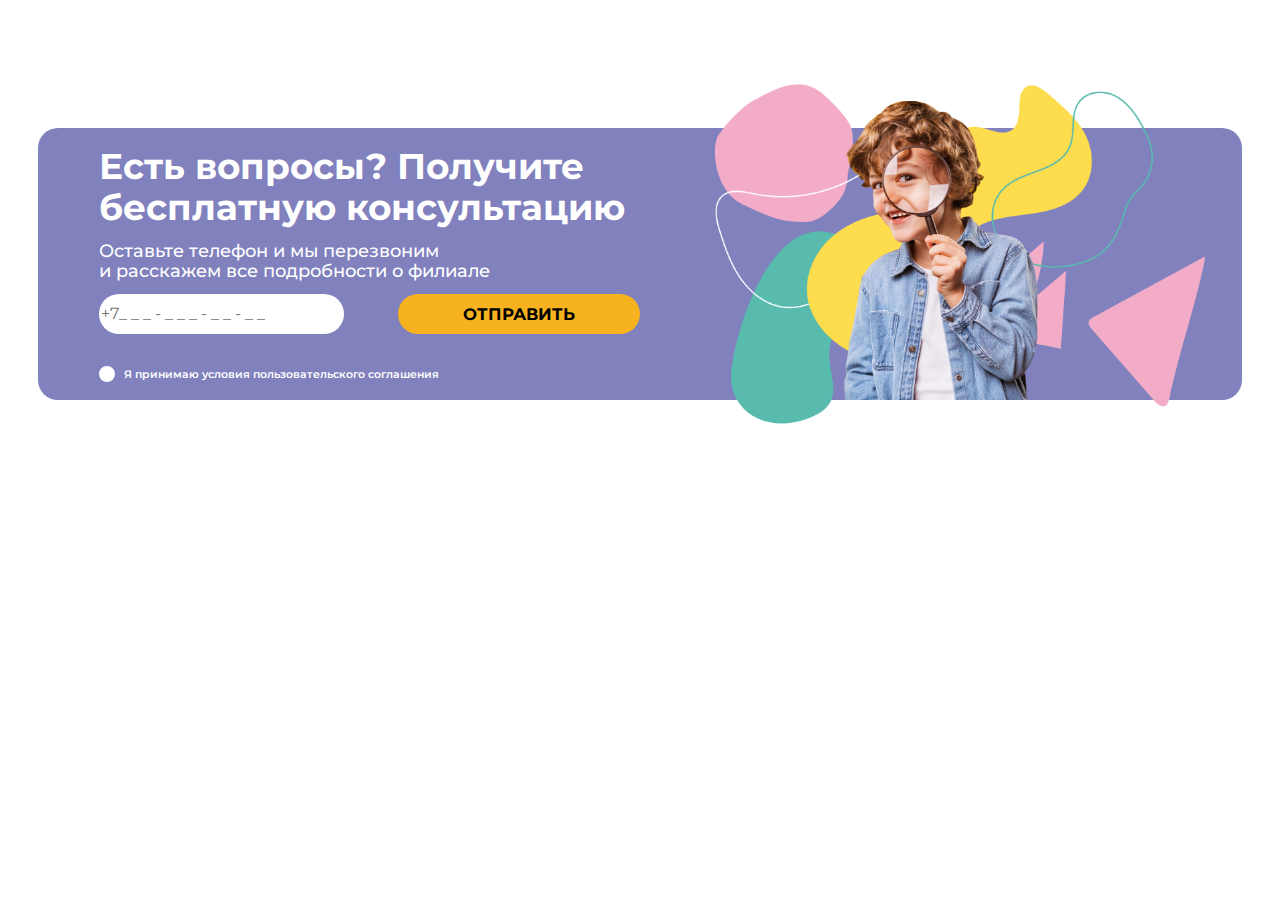
<file: form.html>
<!DOCTYPE html>
<html lang="en">
<head>
    <meta charset="UTF-8">
    <meta http-equiv="X-UA-Compatible" content="IE=edge">
    <meta name="viewport" content="width=device-width, initial-scale=1.0">
    <title>Document</title>
    <link rel="stylesheet" href="assets/styles/form_style.css">
    <link rel="stylesheet" type="text/css" href="assets/styles/normalize.css" />
</head>

<body>
    
        <div class="form_style">
           <div class="form">
                <form>
                    <div class="form_title">Есть вопросы? Получите бесплатную консультацию</div>
                    <div class="form_disc">Оставьте телефон и мы перезвоним <br> и расскажем все подробности о филиале</div>
                    <div class="form_callback">
                        <input type="tel" placeholder="+7_ _ _ - _ _ _ - _ _ - _ _" class="input_phone">
                        <button class="form_callback_button">Отправить</button>
                    </div>
                    <div class="round">
                        <input type="checkbox" id="checkbox" class="checkbox">
                        <label for="checkbox" class="check_agree">Я принимаю условия пользовательского соглашения</label>
                    </div>
                </form>
           </div>
           <div class="form_pict">
                <img src="/assets/images/Group 4.png" alt="blob" class="blob">
                <img src="/assets/images/Positive_curious_schoolboy_in_casual_wear_looking_at_camera_through 1.png" class="boy">
           </div>
        </div>
        
    
</body>
</html>
</file>
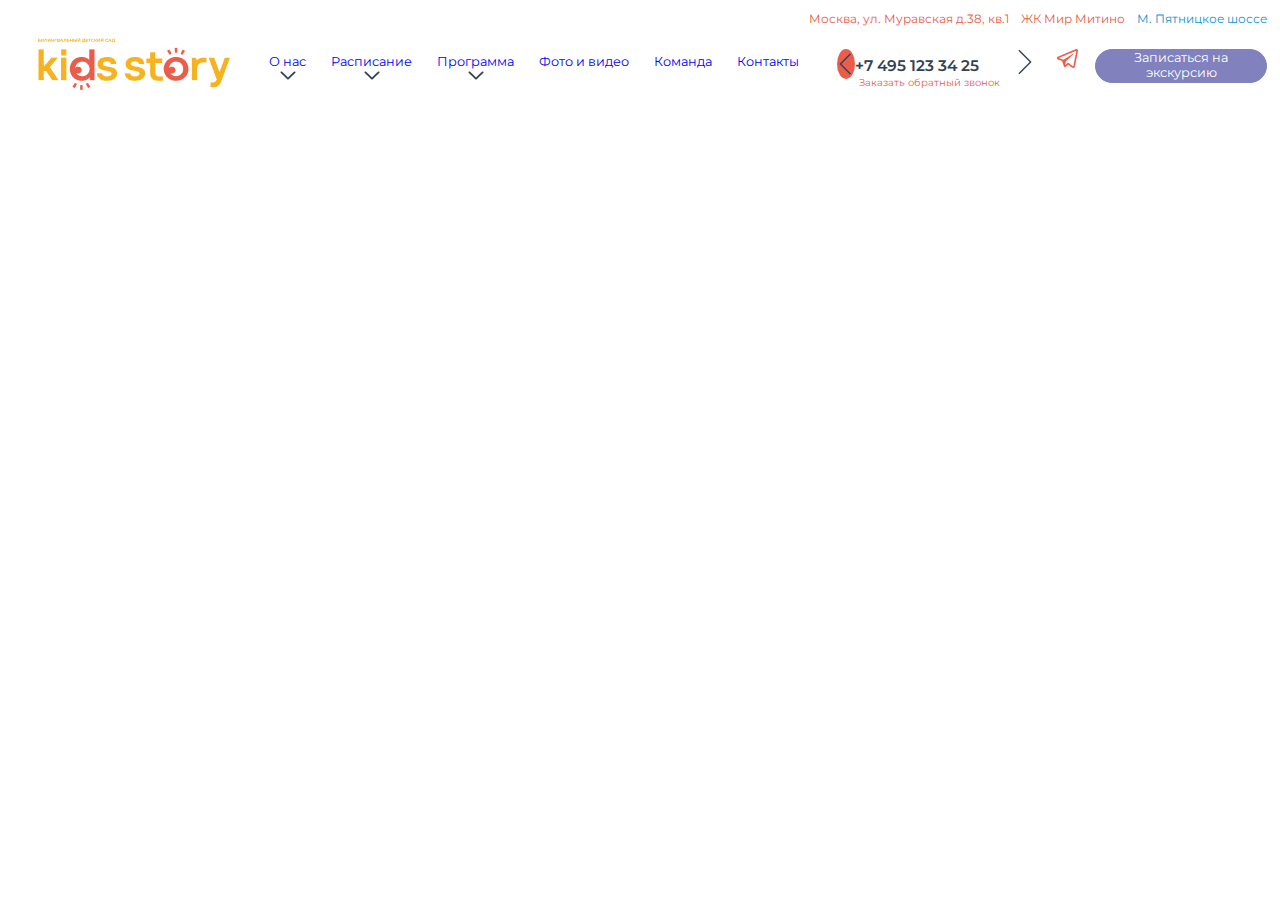
<file: header_natali.html>
<!DOCTYPE html>
<html lang="en">
<head>
    <meta charset="UTF-8">
    <meta http-equiv="X-UA-Compatible" content="IE=edge">
    <meta name="viewport" content="width=device-width, initial-scale=1.0">
    <title>Document</title>
    <link rel="stylesheet" href="assets/styles/header_style.css">
    <link rel="stylesheet" type="text/css" href="assets/styles/normalize.css" />

</head>
<body>
    <header class="header">
        <div class="adress">
            <p class="adress-text">Москва, ул. Муравская д.38, кв.1</p>
            <p class="adress-text1">ЖК Мир Митино</p>
            <p class="adress-text2">М. Пятницкое шоссе</p>
        </div>
        <div class="logo-info">
            <div class="header_logo">
                <div class="logo">
                    <img class="logo-img" src="/assets/pictures/logo.png" alt="kidsstory">
                </div>    
            </div>
            <div>
            <nav class="header-menu">
                <div class="menu_drop">
                <a href="#">О нас</a>
                <button class="nav_button"></button>
                
                </div>
                <div class="menu_drop">
                <a href="#">Расписание</a>
                <button class="nav_button"></button>
                </div>
                <div class="menu_drop">
            <a href="#">Программа</a>
            <button class="nav_button"></button>
            </div>
                <a href="#">Фото и видео</a>
                <a href="#">Команда</a>
                <a href="#">Контакты</a>
            </nav>
        </div>
            <div class="header-contact">
                <div class="header-phonnumber">
                    <div>
                    <img class="phone" src="/assets/pictures/Vector.png" alt="phone"> 
                </div>
                    <div class="number_fonts">+7 495 123 34 25</div>
                    <img class="vkontakte" src="/assets/pictures/Vector (1).png" alt="vkontakte">
                    <img class="telegram" src="/assets/pictures/Vector (2).png" alt="telegram">
                </div>
                <button class="header-button">Записаться на экскурсию</button>
                
            </div> 
            
        </div>       
        <div class="backcall">
                    <div></div>
                    <div></div>

                    <div class="backcall-text">
                        <a href="#" class="callback_link">Заказать обратный звонок</a>
                        </div>
        </div> 
        
            
        
    </header>
</body>
</html>
</file>
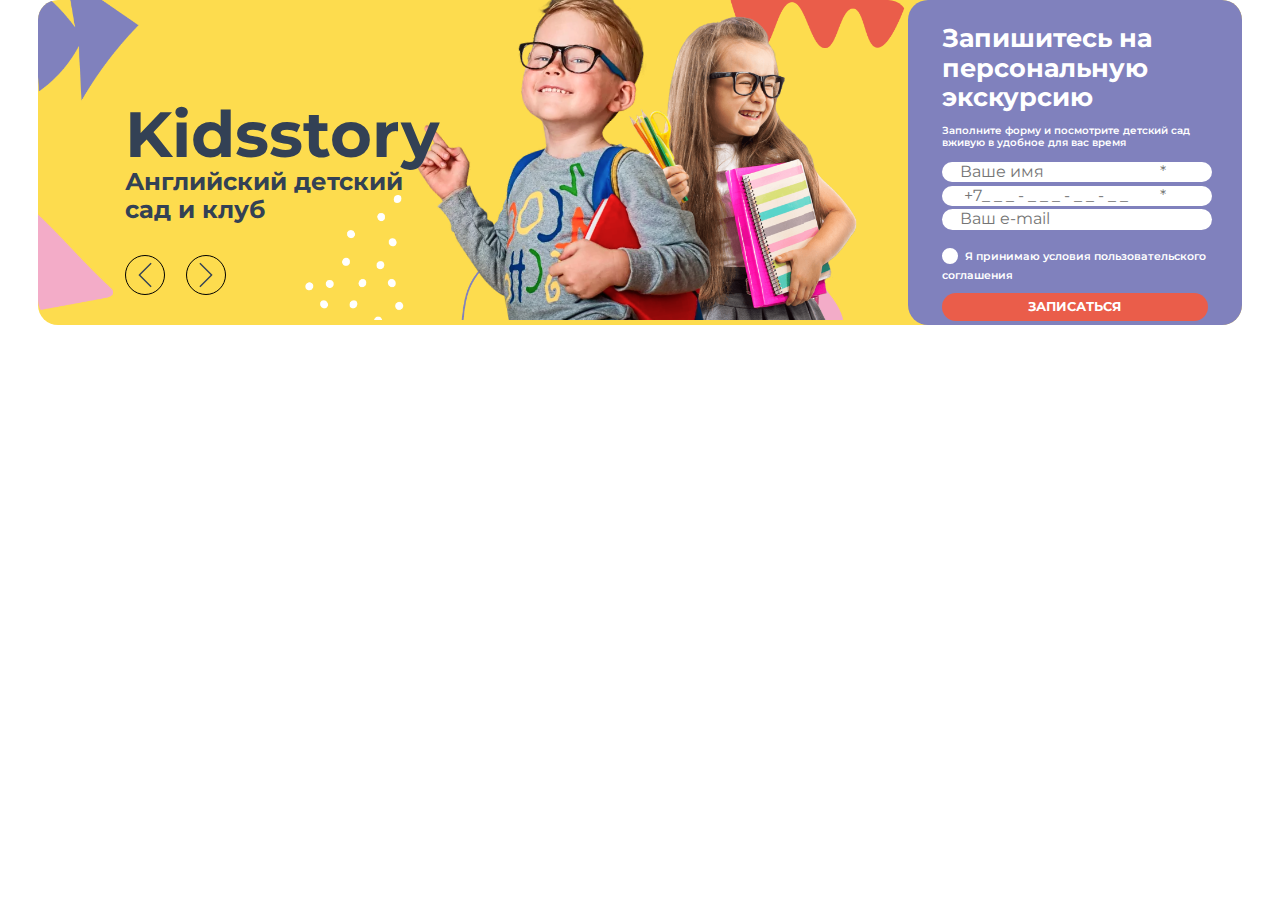
<file: header_slider.html>
<!DOCTYPE html>
<html lang="en">
<head>
    <meta charset="UTF-8">
    <meta http-equiv="X-UA-Compatible" content="IE=edge">
    <meta name="viewport" content="width=device-width, initial-scale=1.0">
    <title>Document</title>
    <link rel="stylesheet" href="assets/styles/header_slider.css">
    <link rel="stylesheet" type="text/css" href="assets/styles/normalize.css" />
</head>
<body>

    <div class="header_blockSlider">
        <div class="slider">
            <img src="assets/pictures/Group 2.png" alt="menu" class="pict_slider">
            <div class="slider__text">
                <div>
                    <div class="slider__textTitle">
                        Kidsstory
                    </div>
                    <div class="slider__textDisc">Английский детский</br>  сад и клуб
                    </div>
                </div>
                <button class="slider__buttonLeft"></button>
                <button class="slider__buttonRight"></button>

            </div>
        </div>
        <form class="form">
            <div class="form_title">Запишитесь на персональную экскурсию</div>
            <div class="form_description">Заполните форму и посмотрите детский сад вживую в удобное для вас время</div>
            <input type="text" placeholder="    Ваше имя                             *" class="input_name">
            <input type="tel" placeholder="     +7_ _ _ - _ _ _ - _ _ - _ _        *" class="input_name">
            <input type="email" placeholder="    Ваш e-mail" class="input_name">
            
            <div class="round">
                <input type="checkbox" id="checkbox" class="checkbox">
                <label for="checkbox" class="check_agree">Я принимаю условия пользовательского соглашения</label>
            </div>
            <button class="form_button">Записаться</button>
                        </form>
    </div> 
</body>
</html>
</file>
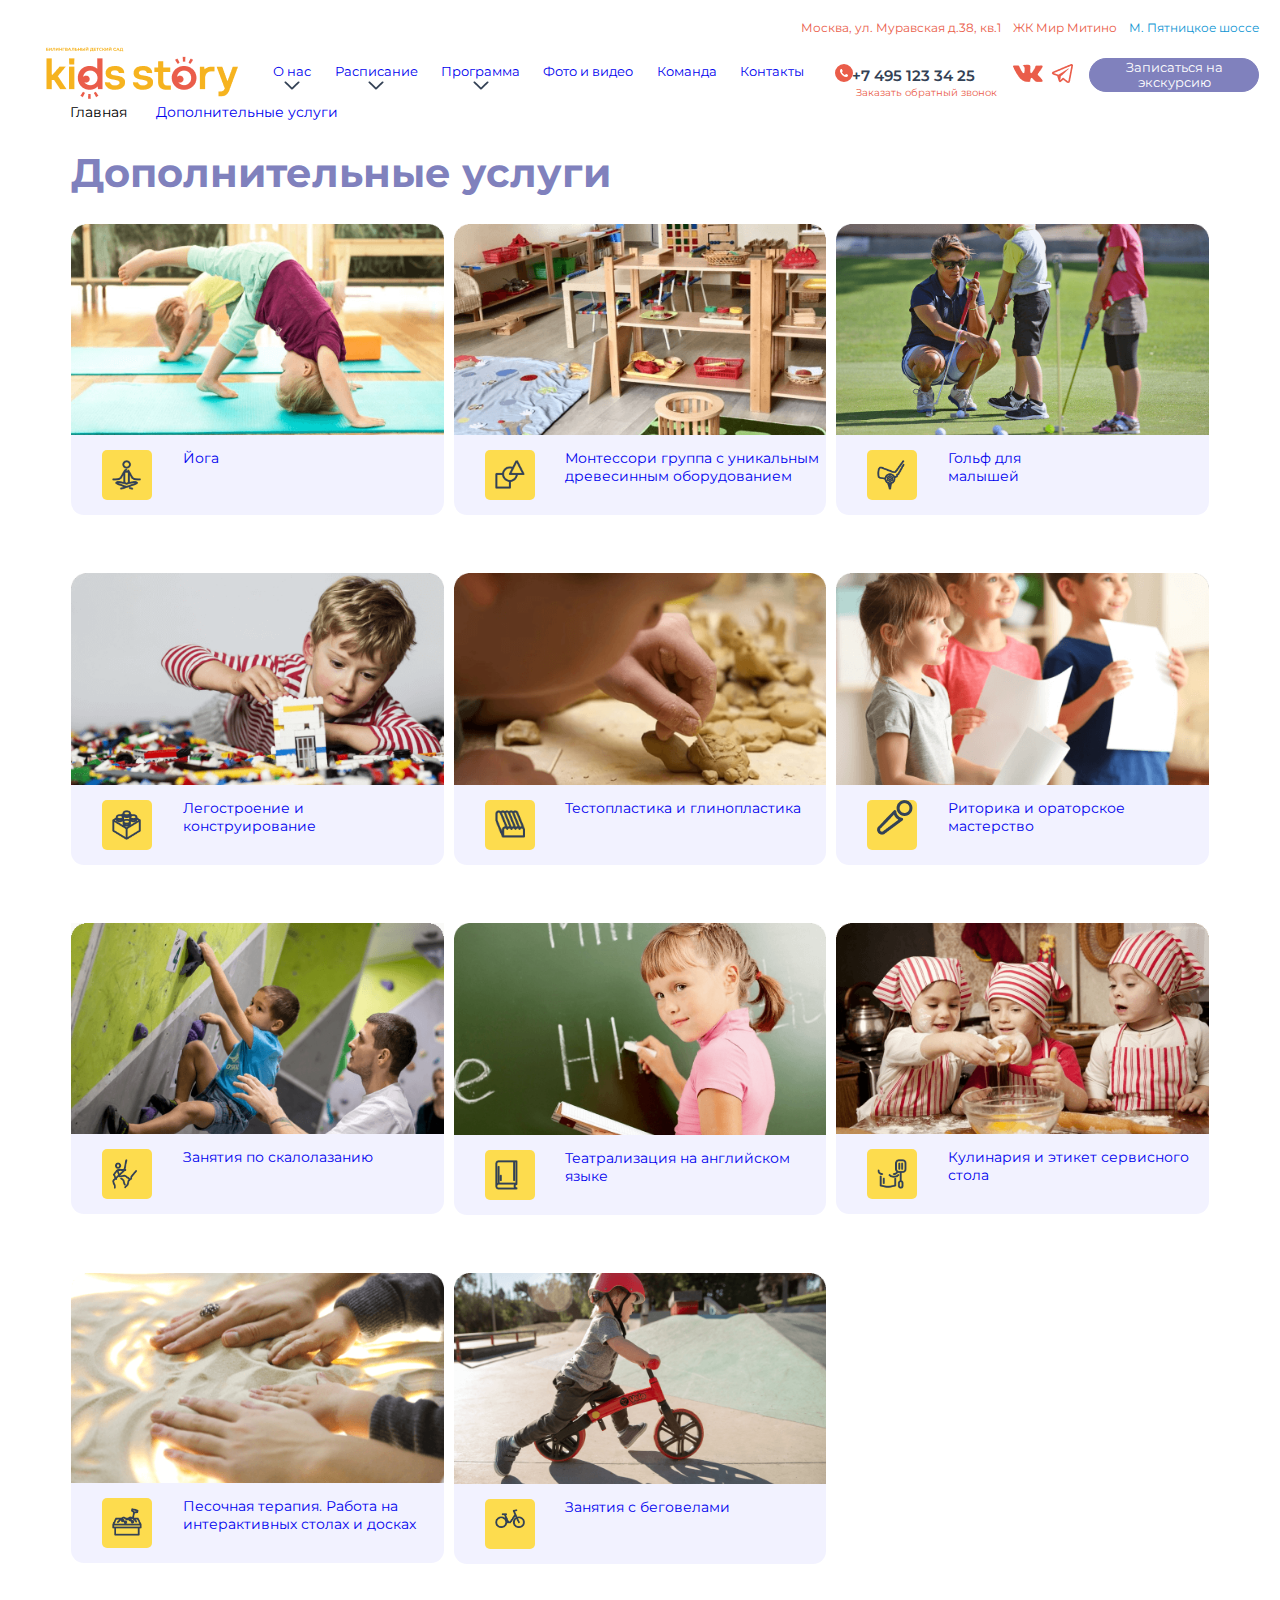
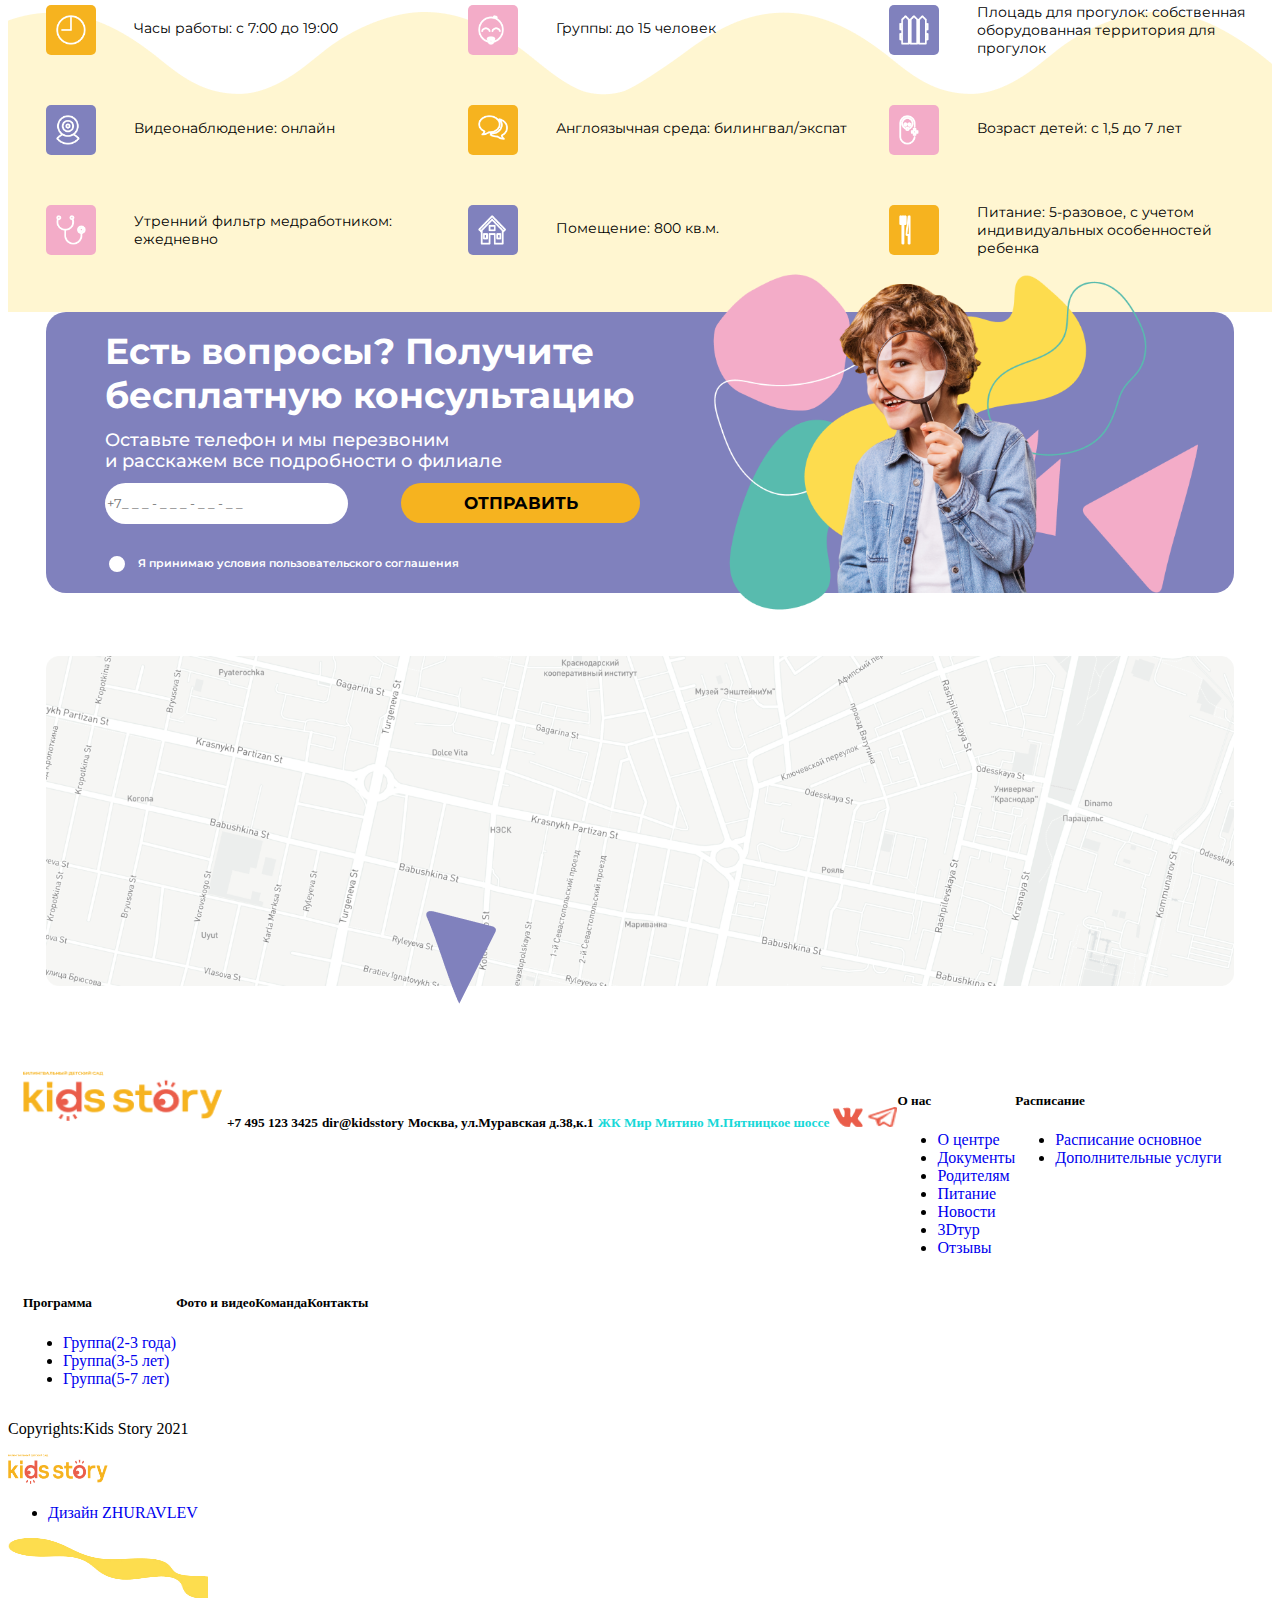
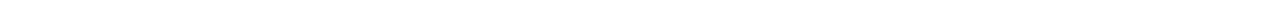
<file: service.html>
<!DOCTYPE html>
<html lang="en">
<head>
    <meta charset="UTF-8">
    <meta http-equiv="X-UA-Compatible" content="IE=edge">
    <meta name="viewport" content="width=device-width, initial-scale=1.0">
    <title>Service</title>
    <link href="https://fonts.googleapis.com/css2?family=Montserrat:wght@700&display=swap" rel="stylesheet">
    <link href="https://cdn.jsdelivr.net/npm/bootstrap@5.3.0-alpha1/dist/css/bootstrap.min.css" rel="stylesheet" integrity="sha384-GLhlTQ8iRABdZLl6O3oVMWSktQOp6b7In1Zl3/Jr59b6EGGoI1aFkw7cmDA6j6gD" crossorigin="anonymous">
    <link rel="stylesheet" href="assets/styles/service.css">
    <link href="assets/styles.css/normalize.css">
</head>
<body>
    <header class="header">
        <div class="adress">
            <p class="adress-text">Москва, ул. Муравская д.38, кв.1</p>
            <p class="adress-text1">ЖК Мир Митино</p>
            <p class="adress-text2">М. Пятницкое шоссе</p>
        </div>
        <div class="logo-info">
            <div class="header_logo">
                <div class="logo">
                    <img class="logo-img" src="assets/images/logo.png" alt="kidsstory">
                </div>    
            </div>
            <div>
            <nav class="header-menu">
                <div class="menu_drop">
                <a href="#">О нас</a>
                <button class="nav_button"></button>
                
                </div>
                <div class="menu_drop">
                <a href="#">Расписание</a>
                <button class="nav_button"></button>
                </div>
                <div class="menu_drop">
            <a href="#">Программа</a>
            <button class="nav_button"></button>
            </div>
                <a href="#">Фото и видео</a>
                <a href="#">Команда</a>
                <a href="#">Контакты</a>
            </nav>
        </div>
            <div class="header-contact">
                <div class="header-phonnumber">
                    <div>
                    <img class="phone" src="assets/images/telephone.png" alt="phone"> 
                </div>
                    <div class="number_fonts">+7 495 123 34 25</div>
                    <img class="vkontakte" src="assets/images/VK.png" alt="vkontakte">
                    <img class="telegram" src="assets/images/Teleg.png" alt="telegram">
                </div>
                <button class="header-button">Записаться на экскурсию</button>
            </div> 
        </div>       
        <div class="backcall">
                    <div></div>
                    <div></div>
                    <div class="backcall-text">
                        <a href="#" class="callback_link">Заказать обратный звонок</a>
                        </div>
        </div> 
        <div class="pagename">
            <a class="homepage" href="#">Главная</a>
            <a class="servicepage" href="#">Дополнительные услуги</a>
        </div>  
        <div class="logo-info-mobile">
            <div class="header_logo-mobile">
                <!--<div class="logo">-->
                <img class="logo-img" src="assets/images/logo.png" alt="kidsstory">
                <!--</div>-->
            </div>    
            <div class="socialmedia">
                <img class="vkontakte" src="assets/images/VK.png" alt="vkontakte">
                <img class="telegram" src="assets/images/Teleg.png" alt="telegram">
            </div> 
            <div class="hamburger-button">
                <div class="hamburger-button-top"></div>
                <div class="hamburger-button-bottom"></div>
            </div>
        </div> 
        <button class="excursion">Записаться на экскурсию</button>                  
        
    </header>
    <h1>Дополнительные услуги</h1>
    <main class="main-service">
        <div class="content-service">
            <div class="yogga">
                <img class="img img-yogga" src="assets/images/yogga/yogga.png" alt="yogga">
                <a href="#" class="rectangle">
                    <div class="square">
                        <img class="icon" src="assets/images/yogga/Vector.png" alt="yogga" >
                    </div>
                    <p class="btn-text">Йога</p>
                </a>
            </div>
            <div class="montessori">
                <img class="img img-montessori" src="assets/images/montessori/montessori.png"  alt="montessori">
                <a href="#" class="rectangle">
                    <div class="square">
                        <img class="icon" src="assets/images/montessori/Vector.png" alt="montessori" >
                    </div>
                    <p class="btn-text">Монтессори группа с уникальным древесинным оборудованием</p>
                </a>
            </div>
            <div class="golf">
                <img class="img img-golf" src="assets/images/golf/golf.png"  alt="golf">
                <a href="#" class="rectangle">
                    <div class="square">
                        <img class="icon" src="assets/images/golf/Vector.png" alt="golf">
                    </div>
                    <p class="btn-text">Гольф для <br> малышей</p>
                </a>
            </div>
            <div class="lego">
                <img class="img img-lego" src="assets/images/lego/lego.png"  alt="lego">
                <a href="#" class="rectangle">
                    <div class="square">
                        <img class="icon" src="assets/images/lego/Vector.png" alt="lego" >
                    </div>
                    <p class="btn-text">Легостроение и <br> конструирование</p>
                </a>
            </div>
            <div class="plasticine">
                <img class="img img-plasticine" src="assets/images/plasticine/plasticine.png"  alt="plasticine">
                <a href="#" class="rectangle">
                    <div class="square">
                        <img class="icon" src="assets/images/plasticine/Vector.png" alt="plasticine" >
                    </div>
                    <p class="btn-text">Тестопластика и глинопластика</p>
                </a>
            </div>
            <div class="orator">
                <img class="img img-orator" src="assets/images/orator/orator.png"  alt="orator">
                <a href="#" class="rectangle">
                    <div class="square">
                        <img class="icon" src="assets/images/orator/Vector.png" alt="microfon" >
                        <img class="icon1" src="assets/images/orator/Vector (1).png" alt="microfon" >
                    </div>
                    <p class="btn-text">Риторика и ораторское мастерство</p>
                </a>
            </div>
            <div class="alpinism">
                <img class="img img-alpinism" src="assets/images/alpinism/alpinism.png"  alt="alpinism">
                <a href="#" class="rectangle">
                    <div class="square">
                        <img class="icon" src="assets/images/alpinism/Vector.png" alt="alpinism" >
                    </div>
                    <p class="btn-text">Занятия по скалолазанию</p>
                </a>
            </div>
            <div class="theater">
                <img class="img img-theater" src="assets/images/theater/theater.png"  alt="theater">
                <a href="#" class="rectangle">
                    <div class="square">
                        <img class="icon" src="assets/images/theater/Vector.png" alt="theater" >
                    </div>
                    <p class="btn-text">Театрализация на английском языке</p>
                </a>
            </div>
            <div class="cooking">
                <img class="img img-cooking" src="assets/images/cooking/cooking.png"  alt="cooking">
                <a href="#" class="rectangle">
                    <div class="square">
                        <img class="icon" src="assets/images/cooking/Vector.png" alt="cooking" >
                    </div>
                    <p class="btn-text">Кулинария и этикет сервисного стола</p>
                </a>
            </div>
            <div class="sand">
                <img class="img img-sand" src="assets/images/sand/sand.png"  alt="sand">
                <a href="#" class="rectangle">
                    <div class="square">
                        <img class="icon" src="assets/images/sand/Vector.png" alt="sand" >
                    </div>
                    <p class="btn-text">Песочная терапия. Работа на интерактивных столах и досках</p>
                </a>
            </div>
            <div class="bike">
                <img class="img img-bike" src="assets/images/bike/bike.png"  alt="bike">
                <a href="#" class="rectangle">
                    <div class="square">
                        <img class="icon" src="assets/images/bike/Vector.png" alt="bike" >
                    </div>
                    <p class="btn-text">Занятия с беговелами</p>
                </a>
            </div>
        </div>
        <div class="information">
            <div class="info-content">
                <div class="info-rectangle">
                    <div class="info-square-yellow">
                        <img class="icon" src="assets/images/icon_clock.png" alt="watch" >
                    </div>
                    <p class="btn-text">Часы работы: с 7:00 до 19:00</p>
                </div>
                <div class="info-rectangle">
                    <div class="info-square-pink">
                        <img class="icon" src="assets/images/icon_group.png" alt="Group" >
                    </div>
                    <p class="btn-text">Группы: до 15 человек</p>
                </div>
                <div class="info-rectangle">
                    <div class="info-square-blue">
                        <img class="icon" src="assets/images/icon_area.png" alt="Плоцадь для прогулок">
                    </div>
                    <p class="btn-text">Плоцадь для прогулок: собственная оборудованная территория для прогулок</p>
                    </div>
                <div class="info-rectangle">
                    <div class="info-square-blue">
                        <img class="icon" src="assets/images/icon_video.png" alt="video" >
                    </div>
                    <p class="btn-text">Видеонаблюдение: онлайн</p>
                </div>
                <div class="info-rectangle">
                    <div class="info-square-yellow">
                        <img class="icon" src="assets/images/icon_english.png" alt="Group" >
                    </div>
                    <p class="btn-text">Англоязычная среда: билингвал/экспат</p>
                </div>
                <div class="info-rectangle">
                    <div class="info-square-pink">
                        <img class="icon" src="assets/images/icon_age.png" alt="Возраст детей">
                    </div>
                    <p class="btn-text">Возраст детей: с 1,5 до 7 лет</p>
                </div>
                <div class="info-rectangle">
                    <div class="info-square-pink">
                        <img class="icon" src="assets/images/icon_medical.png" alt="Filtr" >
                    </div>
                    <p class="btn-text">Утренний фильтр медработником: ежедневно</p>
                </div>
                <div class="info-rectangle">
                    <div class="info-square-blue">
                        <img class="icon" src="assets/images/icon_home.png" alt="Haus" >
                    </div>
                    <p class="btn-text">Помещение: 800 кв.м.</p>
                </div>
                <div class="info-rectangle">
                    <div class="info-square-yellow">
                        <img class="icon" src="assets/images/icon_food.png" alt="Food">
                    </div>
                    <p class="btn-text">Питание: 5-разовое, с учетом индивидуальных особенностей ребенка</p>
                </div>
            </div>   
        </div>
        <div class="information-mobile">
            <div class="info-content">
                <div class="info-rectangle">
                    <div class="info-square-yellow">
                        <img class="icon" src="assets/images/icon_clock.png" alt="watch" >
                    </div>
                    <p class="btn-text">Часы работы: с 7:00 до 19:00</p>
                </div>
                <div class="info-rectangle">
                    <div class="info-square-pink">
                        <img class="icon" src="assets/images/icon_group.png" alt="Group" >
                    </div>
                    <p class="btn-text">Группы: до 15 человек</p>
                </div>
                
                <div class="info-rectangle">
                    <div class="info-square-blue">
                        <img class="icon" src="assets/images/icon_video.png" alt="video" >
                    </div>
                    <p class="btn-text">Видеонаблюдение: онлайн</p>
                </div>
                <div class="info-rectangle">
                    <div class="info-square-yellow">
                        <img class="icon" src="assets/images/icon_english.png" alt="Group" >
                    </div>
                    <p class="btn-text">Англоязычная среда: билингвал/экспат</p>
                </div>
                <div class="info-rectangle">
                    <div class="info-square-pink">
                        <img class="icon" src="assets/images/icon_medical.png" alt="Filtr" >
                    </div>
                    <p class="btn-text">Утренний фильтр медработником: ежедневно</p>
                </div>
                <div class="info-rectangle">
                    <div class="info-square-blue">
                        <img class="icon" src="assets/images/icon_home.png" alt="Haus" >
                    </div>
                    <p class="btn-text">Помещение: 800 кв.м.</p>
                </div>
                <div class="info-rectangle">
                    <div class="info-square-blue">
                        <img class="icon" src="assets/images/icon_area.png" alt="Плоцадь для прогулок">
                    </div>
                    <p class="btn-text">Плоцадь для прогулок: собственная оборудованная территория для прогулок</p>
                </div>
                <div class="info-rectangle">
                    <div class="info-square-yellow">
                        <img class="icon" src="assets/images/icon_food.png" alt="Food">
                    </div>
                    <p class="btn-text">Питание: 5-разовое, с учетом индивидуальных особенностей ребенка</p>
                </div>
                <div class="info-rectangle">
                    <div class="info-square-pink">
                        <img class="icon" src="assets/images/icon_age.png" alt="Возраст детей">
                    </div>
                    <p class="btn-text">Возраст детей: с 1,5 до 7 лет</p>
                </div>
            </div>
        </div>       
        <div class="form_style">
            <div class="form-service">
                <form>
                    <div class="form_title">Есть вопросы? Получите бесплатную консультацию</div>
                    <div class="form_disc">Оставьте телефон и мы перезвоним <br> и расскажем все подробности о филиале</div>
                    <div class="form_callback">
                        <input type="tel" placeholder="+7_ _ _ - _ _ _ - _ _ - _ _" class="input_phone">
                        <button class="form_callback_button">Отправить</button>
                    </div>
                    <div class="round">
                        <input type="checkbox" id="checkbox" class="checkbox">
                        <label for="checkbox" class="check_agree">Я принимаю условия пользовательского соглашения</label>
                    </div>
                </form>
            </div>
            <div class="form_pict">
                <img src="assets/images/boy/Group 4.png" alt="blob" class="blob">
                <img src="assets/images/boy/Positive_curious_schoolboy_in_casual_wear_looking_at_camera_through 1.png" class="boy">
            </div>
        </div>
        <div class="form_style-mobile">
            <div class="form-service-mobile">
                <form>
                    <div class="form_title">Есть вопросы? <br> Получите <br> бесплатную <br> консультацию</div>
                    <div class="form_disc">Оставьте телефон и мы перезвоним <br> и расскажем все подробности о фиоиале</div>
                    <div class="form_callback">
                        <button class="phonenumber">+7_  _  _ - _  _  _ - _  _ - _  _</button>
                    <!--<input type=" tel" placeholder="+7_ _ _-_ _ _-_ _-_ _" class="inpute_phone-mobile">-->
                    </div>   
                    <div class="round">
                        <input type="checkbox" id="checkbox" class="checkbox">
                        <label for="checkbox" class="check_agree">Я принимаю условия <br> пользовательского соглашения</label>
                    </div>
                    <button class="form_callback_button">ОТПРАВИТЬ</button> 
                </form> 
            </div>        
            <div class="form_pict-mobile">
                    <img src="assets/images/boy/Group 4.png" alt="blob" class="blob">
                    <img src="assets/images/boy/Positive_curious_schoolboy_in_casual_wear_looking_at_camera_through 1.png" class="boy">
            </div>
        </div>
        <div class="map">
            <img class="img-map" src="assets/images/Map.png" alt="map">
            <img class="triangle" src="assets/images/map_triangle.png" alt="triangle">
        </div>
    </main>
    <footer class="footer-mobile">
        <div class="footerlogo-info">
            <div class="footer_logo">
                <div class="logo">
                    <img class="footerlogo-img" src="assets/images/logo.png" alt="kidsstory">
                </div>    
            </div>
            <div class="footer-contact">
                <div class="footer-phonenumber">
                    <img class="phone" src="assets/images/telephone.png" alt="phone"> 
                    <div class="number_fonts">+7  495  123  34  25</div>
                </div>    
                <p class="mail">dir@kidsstory.life</p>
                <button class="btn-footer"> МЕНЮ  САЙТА</button> 
                <p class="footer_adress-text">Москва, ул. Муравская д.38, кв.1</p>
                <div class="footer-adress">
                    <p class="footer_adress-text1">ЖК Мир Митино</p>
                    <p class="footer_adress-text2">М. Пятницкое шоссе</p>
                </div>
                <div class="footer-socialmedia">    
                    <img class="vkontakte" src="assets/images/VK.png" alt="vkontakte">
                    <img class="telegram" src="assets/images/Teleg.png" alt="telegram">
                </div>
            <p class="copyriht">Copyrihts: Kidas Story 2021</p>
            <p class="name">Дизайн ZHURAVLEV</p>
        <div>
    </footer>
    <footer class="container py-5">
        <div class="row">
            <div class="col-12 col-md">
                <sup><img xmlns src="assets/images/logo.png" width="200" height="50" fill="none" stroke="currentColor" stroke-linecap="round" stroke-linejoin="round" stroke-width="2" class="d-block mb-2" role="img" viewBox="0 0 24 24"><title>Product</title><circle cx="12" cy="12" r="10"></circle><path d="M14.31 8l5.74 9.94M9.69 8h11.48M7.38 12l5.74-9.94M9.69 16L3.95 6.06M14.31 16H2.83m13.79-4l-5.74 9.94"></path></></sup>
                <small class="d-block mb-1 text"><b>+7 495 123 3425</b></small>
                <small class="d-block mb-3 text-muted"><b>dir@kidsstory</b></small>
                <a class="btn btn-danger btn-lg" href="#" role="button"> Меню  сайта</a>
                <small class="d-block mb-2 text-muted"><b>Москва, ул.Муравская д.38,к.1</b></small>
                <small class=" test d-block mb-4 "><b>ЖК Мир Митино М.Пятницкое шоссе</b></small>
                <img xmlns src="assets/images/VK.png" width="30" height="20" fill="none" stroke="currentColor" stroke-linecap="round" stroke-linejoin="round" stroke-width="2" class="d-block mb-2" role="img" viewBox="0 0 24 24"><title>Product</title><circle cx="12" cy="12" r="10"></circle><path d="M14.31 8l5.74 9.94M9.69 8h11.48M7.38 12l5.74-9.94M9.69 16L3.95 6.06M14.31 16H2.83m13.79-4l-5.74 9.94"></path></>
                <img xmlns src="assets/images/Teleg.png" width="30" height="20" fill="none" stroke="currentColor" stroke-linecap="round" stroke-linejoin="round" stroke-width="2" class="d-block mb-2" role="img" viewBox="0 0 24 24"><title>Product</title><circle cx="12" cy="12" r="10"></circle><path d="M14.31 8l5.74 9.94M9.69 8h11.48M7.38 12l5.74-9.94M9.69 16L3.95 6.06M14.31 16H2.83m13.79-4l-5.74 9.94"></path></>
            </div>
            <div class="col-6 col-md">
                <h5>О нас</h5>
                <ul class=" list-unstyled text-small ">
                    <li><a class="link-secondary " href="#">О центре</a></li>
                    <li><a class="link-secondary " href="#">Документы</a></li>
                    <li><a class="link-secondary " href="#">Родителям</a></li>
                    <li><a class="link-secondary " href="#">Питание</a></li>
                    <li><a class="link-secondary " href="#">Новости</a></li>
                    <li><a class="link-secondary " href="#">3Dтур</a></li>
                    <li><a class="link-secondary " href="#">Отзывы</a></li>
                </ul>
            </div>
            <div class="col-6 col-md">
                <h5>Расписание</h5>
                <ul class="list-unstyled text-small">
                    <li><a class="link-secondary" href="#">Расписание основное</a></li>
                    <li><a class="link-secondary" href="#">Дополнительные услуги</a></li>
                </ul>
            </div>
            <div class="col-6 col-md">
                <h5>Программа</h5>
                <ul class="list-unstyled text-small">
                    <li><a class="link-secondary" href="#">Группа(2-3 года)</a></li>
                    <li><a class="link-secondary" href="#">Группа(3-5 лет)</a></li>
                    <li><a class="link-secondary" href="#">Группа(5-7 лет)</a></li>
                </ul>
            </div>
            <div class="col-6 col-md">
                <h5>Фото и видео</h5> 
            </div>
            <div class="col-6 col-md">
                <h5>Команда</h5>
            </div>
            <div class="col-6 col-md">
                <h5>Контакты</h5>
            </div>
        </div>
        <footer class="d-flex flex-wrap justify-content-between align-items-center py-3 my-4 border-top">
            <p class="col-md-4 mb-0 text-muted">Copyrights:Kids Story 2021</p>
        <a href="/" class="col-md-4 d-flex align-items-center justify-content-center mb-3 mb-md-0 me-md-auto link-dark text-decoration-none">
            <img  src="assets/images/logo.png" class="bi me-2" width="100" height="30"><use xlink:href="#bootstrap"></use></>
        </a>
        
            <ul class="nav col-md-4 justify-content-end">
                <li class="nav-item"><a href="#" class="nav-link px-2 text-muted">Дизайн ZHURAVLEV</a></li>
            </ul>
            <img xmlns src="assets/images/vector.jpg" width="200" height="60" fill="none" stroke="currentColor" stroke-linecap="round" stroke-linejoin="round" stroke-width="2" class="d-block mb-2" role="img" viewBox="0 0 24 24"><title>Product</title><circle cx="12" cy="12" r="10"></circle><path d="M14.31 8l5.74 9.94M9.69 8h11.48M7.38 12l5.74-9.94M9.69 16L3.95 6.06M14.31 16H2.83m13.79-4l-5.74 9.94"></path></>
        </footer>
    </footer>
    

<script src="https://cdn.jsdelivr.net/npm/bootstrap@5.3.0-alpha1/dist/js/bootstrap.bundle.min.js" integrity="sha384-w76AqPfDkMBDXo30jS1Sgez6pr3x5MlQ1ZAGC+nuZB+EYdgRZgiwxhTBTkF7CXvN" crossorigin="anonymous"></script>

    
</body>
</html>
</file>
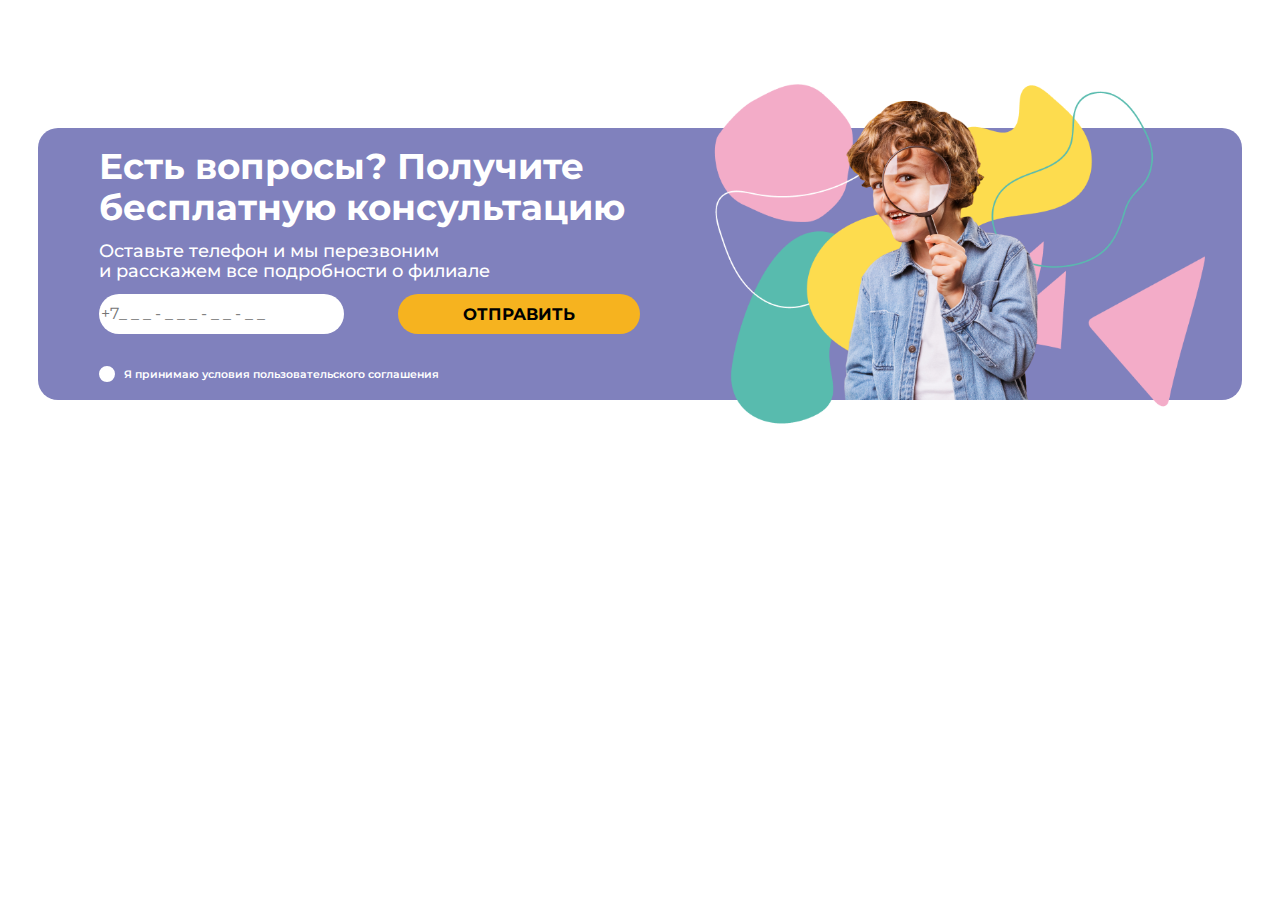
<file: form/form.html>
<!DOCTYPE html>
<html lang="en">
<head>
    <meta charset="UTF-8">
    <meta http-equiv="X-UA-Compatible" content="IE=edge">
    <meta name="viewport" content="width=device-width, initial-scale=1.0">
    <title>Document</title>
    <link rel="stylesheet" href="assets/styles/form_style.css">
    <link rel="stylesheet" type="text/css" href="assets/styles/normalize.css" />
</head>
<body>
    
        <div class="form_style">
           <div class="form">
                <form>
                    <div class="form_title">Есть вопросы? Получите бесплатную консультацию</div>
                    <div class="form_disc">Оставьте телефон и мы перезвоним <br> и расскажем все подробности о филиале</div>
                    <div class="form_callback">
                        <input type="tel" placeholder="+7_ _ _ - _ _ _ - _ _ - _ _" class="input_phone">
                        <button class="form_callback_button">Отправить</button>
                    </div>
                    <div class="round">
                        <input type="checkbox" id="checkbox" class="checkbox">
                        <label for="checkbox" class="check_agree">Я принимаю условия пользовательского соглашения</label>
                    </div>
                </form>
           </div>
           <div class="form_pict">
                <img src="assets/pictures/Group 4.png" alt="blob" class="blob">
                <img src="assets/pictures/Positive_curious_schoolboy_in_casual_wear_looking_at_camera_through 1.png" class="boy">
           </div>
        </div>
        
    
</body>
</html>
</file>
<file: assets/styles/form_style.css>
@font-face {
    font-family: 'Montserrat';
    src: url('../fonts/Montserrat/Montserrat-VariableFont_wght.ttf') format('truetype');
  }

 .form_style {
    max-width: 1804px;
    max-height: 385px;
    margin-left: 3%;
    margin-right: 3%;
    margin-top: 10%;
    background: #8081BD;
    border-radius: 20px;
    display: flex;
 } 

 .form {
    width: 50%;
    height: 100%;
 }



 .form_title {
    font-family: 'Montserrat';
    font-style: normal;
    font-weight: 700;
    font-size: 2.8vw;
    color: #FFFFFF;
    margin-top: 3%;
    margin-left: 10%;
 }

 .form_disc {
    margin-top: 2%;
    margin-left: 10%;
    font-family: 'Montserrat';
    font-style: normal;
    font-weight: 500;
    font-size: 1.4vw;
    color: #FFFFFF;
 }

 .form_callback {
    margin-top: 2%;
    margin-left: 10%;
    display: flex;
 }

 .input_phone {
    background: #FFFFFF;
    border-radius: 50px;
    border: none;
    width: 45%;
    height: 2.4rem;
    margin-right: 10%;
    margin-bottom: 1%;
    font-family: 'Montserrat';
}

.form_callback_button {
    width: 45%;
    height: auto;
    background: #F6B31F;
    border-radius: 50px;
    border: none;
    max-height: 40px;
    font-family: 'Montserrat';
    font-style: normal;
    font-weight: 700;
    font-size: 1.3vw;
    line-height: 20px;
    text-transform: uppercase;
    padding-top: 1%;
    padding-bottom: 1%;
}

.form_callback_button:hover {
    background: #cf961a;   
}

.round {
    margin-left: 10%;
    margin-top: 4%;
    margin-bottom: 3%;
  }
  
  .round label {
    margin-left: 1%;
    width: auto;
    cursor: pointer;
    font-family: 'Montserrat';
  font-style: normal;
  font-weight: 600;
  font-size: 68%;
  line-height: 12px;
  color: #FFFFFF;
  }
  
  
  .checkbox{
    width: 1rem;
      height: 1rem;
      background-color: white;
      border-radius: 50%;
      vertical-align: middle;
      border: 3px solid white;
      appearance: none;
      -webkit-appearance: none;
      outline: none;
      cursor: pointer;
      font-size: 0.4vw;

  }
  
  .checkbox:checked {
    background-color: #F6B31F;
  }

  .form_pict {
    width: 50%;
    display: flex;
    position: relative;
    display: flex;
    justify-content: center;
    align-items:end;
} 

  .blob {
position: absolute;
width: 110%;
height: auto;
align-self: center;
}

.boy {
    position: absolute;
    height: 110%;

}
</file>
<file: assets/styles/header_style.css>
@font-face {
    font-family: 'Montserrat';
    src: url('../fonts/Montserrat/Montserrat-VariableFont_wght.ttf') format('truetype');
  }

  .header{
    display: grid;
    grid-template-rows: repeat(4, auto);
    margin-left: 3%;
    margin-right: 3%;
    width: 96%;
}
.adress {
    /*display: grid;
    grid-template-columns: minmax(80%, min-content) minmax(35%, min-content) minmax(45%, min-content);
    max-width: 25vw;
    position: relative;*/
    display: flex;
    justify-content: flex-end;
    gap: 1%;
}   

.adress-text, .adress-text1 {
    color: #EA5D4A;
    font-family: 'Montserrat', sans-serif;
    min-height: 12px;
    font-size: 12px;
}
.adress-text2 {
    color:#0E95D3;
    font-family: 'Montserrat', sans-serif;
    min-height: 12px;
    text-align: start;
    font-size: 12px;
}
.logo-info,
 .backcall
 {
    display: grid;
    grid-template-columns: minmax(18%, min-content) minmax(47%, min-content) minmax(35%, min-content);
    }

.logo-img {
    max-width: 100%;
    height: auto;
}

.header-menu {
    /*display: grid;
    grid-template-columns: repeat(5, 1fr);
    margin: auto; 
    gap: 5px;
    justify-content:space-around;
    align-items: center;
    font-family: 'Montserrat', sans-serif;
    min-height: 14px;*/
    max-width: 549px;
    display: flex;
    gap: 1%;
    font-family: 'Montserrat', sans-serif;
    justify-content:space-around;
    font-size: 1vw;
    margin-top: 3%;
}

a {
    text-decoration: none;

}
/*.dropdown-content {
    display:none;
    position: absolute;
    z-index: 1; 
}
.dropbtn{
    font-family: 'Montserrat', sans-serif;
    min-height: 14px;
    text-align: center;
}*/

.menu_drop {
    display: flex;
    flex-direction: column;
}

.nav_button {
    background-image: url(/assets/pictures/Vector\ \(3\).png);
    background-repeat: no-repeat;
      background-position: center center;
      border: none;
      height: 12px;
      background-color: white;
      cursor: pointer;

}


.header-contact {
    max-width: 700px;
    display: grid;
    grid-template-columns: minmax(60%, min-content) minmax(40%, min-content);
    text-align: center;
    align-items: center;
}
.phone {
    background-color:#EA5D4A;
    border-radius: 50%;
    border: 2px solid #EA5D4A;
}

.number_fonts {
    font-family:  'Montserrat', sans-serif;;
    font-style: normal;
    font-weight: 600;
    font-size: 1.2vw;
    line-height: 19px;
    display: flex;
    align-items: center;
    text-align: right;
    color: #334155;
    margin-left: 3%;
}

.header-phonnumber {
    min-width: 55%;
    display: grid;
    grid-template-columns: minmax(5%, min-content) minmax(65%, min-content) minmax(15%, min-content) minmax(15%, min-content);
}
.header-button {
    background-color: #8081BD;
    border: 1px solid #8081BD;
    border-radius: 20px;
    color: white;
    font-size: 1vw;
    font-family: 'Montserrat', sans-serif;
    min-height: 30px;
    cursor: pointer;
} 

.header-button:hover {
    background-color: #8b8dc6;  
}
/*.backcall{
    display: flex;
    justify-content: end;
    border: 1px solid black;
    margin-right: 20%;
}*/
.backcall-text{
    color: #EA5D4A;
    font-family: Montserrat, sans-serif;
    font-size: 10px;
    margin-left: 5%;
    margin-top: -4%;
} 

.homepage {
    text-decoration: none;
    color: black;
    font-family: 'Montserrat', sans-serif;
    font-size: 14px;
}
.servicepage {
    text-decoration: none;
    font-family: 'Montserrat', sans-serif;
    font-size: 14px;
    padding: 25px;
}

.callback_link {
    color: #EA5D4A;

}
</file>
<file: assets/styles/header_slider.css>
@font-face {
  font-family: 'Montserrat';
  src: url('../fonts/Montserrat/Montserrat-VariableFont_wght.ttf') format('truetype');
}

.header_blockSlider {
  max-width: 1804px;
  height: auto;
  border-radius: 20px;
  background: #FDDC4E;
  margin-left: 3%;
  margin-right: 3%;
display: flex;
justify-content: space-between;
  }

  .pict_slider {
    width: 100%;
height: auto;
border-radius: 20px;
  }

  .form {
max-width: 384px;
    height: auto;
    background: #8081BD;
    border-radius: 20px;
    display: flex;
    flex-direction: column;
    font-family: 'Montserrat';
    }
    
    .form_title {
      width: auto;
    margin-top: 7%;
    margin-left: 10%;
    margin-right: 10%;
    margin-bottom: 4%;
    font-family: 'Montserrat';
    font-style: normal;
    font-weight: 700;
    font-size: 2vw;
    display: flex;
    align-items: center;
    font-family: 'Montserrat';
    color: #FFFFFF;
    }
    
    .form_description {
        font-family: 'Montserrat';
    font-style: normal;
    font-weight: 600;
    font-size: 0.8vw;
    color: #FFFFFF;
    margin-left: 10%;
    margin-right: 10%;
    margin-bottom: 4%;
    font-family: 'Montserrat';
    }
    
    .input_name {
        background: #FFFFFF;
    border-radius: 50px;
    border: none;
    width: 80%;
    height: auto;
    margin-left: 10%;
    margin-right: 10%;
    margin-bottom: 1%;
    font-family: 'Montserrat';
    }

    .check_agree {
      font-family: 'Montserrat';
      font-style: normal;
      font-weight: 600;
      color: #FFFFFF;
      }
      
      .check {
          margin-left: 10%;
      margin-bottom: 3%;
      }
      
      .form_button {
          width: 80%;
      height: auto;
      margin-left: 10%;
      background: #EA5D4A;
      border-radius: 50px;
      border: none;
      font-family: 'Montserrat';
      font-style: normal;
      font-weight: 700;
      font-size: 1vw;
      text-align: center;
      text-transform: uppercase;
      color: #FFFFFF;
      padding-top: 2%;
      padding-bottom: 2%;
      }
      
      .form_button:hover {
        background-color:#fb6b58;
      }
      
      .round {
        margin-left: 10%;
        margin-top: 4%;
        margin-bottom: 3%;
      }
      
      .round label {
        margin-left: 1%;
        width: auto;
        cursor: pointer;
        font-family: 'Montserrat';
      font-style: normal;
      font-weight: 600;
      font-size: 68%;
      line-height: 12px;
      color: #FFFFFF;
      }
      
      
      .checkbox{
        width: 1rem;
          height: 1rem;
          background-color: white;
          border-radius: 50%;
          vertical-align: middle;
          border: 3px solid white;
          appearance: none;
          -webkit-appearance: none;
          outline: none;
          cursor: pointer;
          font-size: 0.4vw;

      }
      
      .checkbox:checked {
        background-color: #EA5D4A;
      }

      .slider {
        position: relative;
      }

      .slider__text {
position: relative;
display: flex;
      }

      .slider__buttonLeft {
position: absolute;
margin-top: -8%;
margin-left: 10%;
width: 40px;
  height: 40px;
  cursor: pointer;
  border-radius: 50%;
  background-color: transparent;
background-image: url(../pictures/Vector.png);
background-repeat: no-repeat;
  background-position: center center;
  border: 1px solid black;
      }

      .slider__buttonLeft:hover,
      .slider__buttonRight:hover
      {
        background-color: white;
      }

    .slider__buttonRight {
      position: absolute;
margin-top: -8%;
margin-left: 17%;
width: 40px;
  height: 40px;
  cursor: pointer;
  border-radius: 50%;
  background-color: transparent;
  background-image: url(../pictures/Vector\ \(1\).png);
  background-repeat: no-repeat;
  background-position: center center;
  border: 1px solid black;
 
    }

.slider__textTitle {
  max-width: 472px;
  height: auto;
    font-family: 'Montserrat';
  font-style: normal;
  font-weight: 700;
  font-size: 5vw;
  display: flex;
  align-items: center;
  color: #334155;
  margin-left: 10%;
  margin-top: -26%;
  position: absolute;
}

.slider__textDisc {
  position: absolute;
  max-width: 639px;
  height: auto;
    font-family: 'Montserrat';
  font-style: normal;
  font-weight: 700;
  font-size: 1.9vw;
  display: flex;
  align-items: center;
  color: #334155;
  margin-left: 10%;
  margin-top: -18%;
  position: absolute;
}
</file>
<file: assets/styles/service.css>
.header{
    display: grid;
    grid-template-rows: repeat(4, auto);
    margin-left: 3%;
    margin-right: 3%;
    width: 96%;
}
.adress {
    display: flex;
    justify-content: flex-end;
    gap: 1%;
}   
.adress-text, .adress-text1 {
    color: #EA5D4A;
    font-family: 'Montserrat', sans-serif;
    min-height: 12px;
    font-size: 12px;
}
.adress-text2 {
    color:#0E95D3;
    font-family: 'Montserrat', sans-serif;
    min-height: 12px;
    text-align: start;
    font-size: 12px;
}
.logo-info, .backcall{
    display: grid;
    grid-template-columns: minmax(18%, min-content) minmax(47%, min-content) minmax(35%, min-content);
    }

.logo-img {
    max-width: 100%;
    height: auto;
}
.header-menu {
    max-width: 549px;
    display: flex;
    gap: 1%;
    font-family: 'Montserrat', sans-serif;
    justify-content:space-around;
    font-size: 1vw;
    margin-top: 3%;
}
a {
    text-decoration: none;
}
.menu_drop {
    display: flex;
    flex-direction: column;
}
.nav_button {
    background-image: url(/assets/images/Vector\ \(3\).png);
    background-repeat: no-repeat;
    background-position: center center;
    border: none;
    height: 12px;
    background-color: white;
    cursor: pointer;
}
.header-contact {
    max-width: 700px;
    display: grid;
    grid-template-columns: minmax(60%, min-content) minmax(40%, min-content);
    text-align: center;
    align-items: center;
}
.phone {
    background-color:#EA5D4A;
    border-radius: 50%;
    border: 2px solid #EA5D4A;
}
.number_fonts {
    font-family:  'Montserrat', sans-serif;;
    font-style: normal;
    font-weight: 600;
    font-size: 1.2vw;
    line-height: 19px;
    display: flex;
    align-items: center;
    text-align: right;
    color: #334155;
    margin-left: 3%;
}
.header-phonnumber {
    min-width: 55%;
    display: grid;
    grid-template-columns: minmax(5%, min-content) minmax(65%, min-content) minmax(15%, min-content) minmax(15%, min-content);
}
.header-button {
    background-color: #8081BD;
    border: 1px solid #8081BD;
    border-radius: 20px;
    color: white;
    font-size: 1vw;
    font-family: 'Montserrat', sans-serif;
    min-height: 30px;
    cursor: pointer;
} 
.header-button:hover {
    background-color: #8b8dc6;  
}
.backcall-text{
    color: #EA5D4A;
    font-family: Montserrat, sans-serif;
    font-size: 10px;
    margin-left: 5%;
    margin-top: -4%;
} 
.pagename {
    margin-left: 2%;
}
.homepage {
    text-decoration: none;
    color: black;
    font-family: 'Montserrat', sans-serif;
    font-size: 14px;
}
.servicepage {
    text-decoration: none;
    font-family: 'Montserrat', sans-serif;
    font-size: 14px;
    padding: 25px;
}
.callback_link {
    color: #EA5D4A;
}
h1{
    color: #8081bd;
    font-size: 40px;
    font-family: 'Montserrat', sans-serif;
    margin-left: 5%;
}
.content-service {
    margin-left: 5%;
    margin-right: 5%;
}
.img {
    width: 100%;
    height: auto;
    object-fit: cover;
}
.rectangle {
    background-color:#F2F2FF ;
    border-radius: 0 0 13px 13px;
    display: grid;
    grid-template-columns: 30% 70%;
    min-height: 80px;
    position: relative;
    top: -48px;
    font-size: 14px;
    font-family: 'Montserrat', sans-serif;
    text-decoration: none;
}
.square {
    background-color:#FDDC4E;
    border-radius: 5px;
    height: 50px;
    width: 50px;
    position: relative;
    margin: auto;
}
.icon {
    position: absolute;
    left: 10px;
    top: 10px;
    max-width: 30px;
    max-height: 30px;
}
.icon1 {
    position: absolute;
    left: 29px;
}
.information{
    background-image: url(../images/Vector\ Welle.png);
    width: 100%;
    object-fit: contain;
    }
.info-rectangle {
    min-height: 100px;
    border-radius: 0 0 13px 13px;
    display: grid;
    grid-template-columns: 30% 70%;
    align-content: center;
    position: relative;
    top: -32px;
    font-size: 14px;
    font-family: 'Montserrat', sans-serif;
}
.info-square-yellow {
    background-color: #F6B31F;
    border-radius: 5px;
    height: 50px;
    width: 50px;
    position: relative;
    margin: auto;
}
.info-square-blue {
    background-color: #8081BD;
    border-radius: 5px;
    height: 50px;
    width: 50px;
    position: relative;
    margin: auto;
}
.info-square-pink {
    background-color: #F3ACC8;
    border-radius: 5px;
    height: 50px;
    width: 50px;
    position: relative;
    margin: auto;
}
.btn-text {
    text-align: start;
}
.form_style {
    max-width: 1804px;
    max-height: 385px;
    margin-left: 3%;
    margin-right: 3%;
    background: #8081BD;
    border-radius: 20px;
    display: flex;
} 
.form-service {
    width: 50%;
}
.form_title {
    font-family: 'Montserrat';
    font-style: normal;
    font-weight: 700;
    font-size: 2.8vw;
    color: #FFFFFF;
    margin-top: 3%;
    margin-left: 10%;
}
.form_disc {
    margin-top: 2%;
    margin-left: 10%;
    font-family: 'Montserrat';
    font-style: normal;
    font-weight: 500;
    font-size: 1.4vw;
    color: #FFFFFF;
}
.form_callback {
    margin-top: 2%;
    margin-left: 10%;
    display: flex;
}
.input_phone {
    background: #FFFFFF;
    border-radius: 50px;
    border: none;
    width: 45%;
    height: 2.4rem;
    margin-right: 10%;
    margin-bottom: 1%;
    font-family: 'Montserrat';
}
.form_callback_button {
    width: 45%;
    max-height: 40px;
    background: #F6B31F;
    border-radius: 50px;
    border: none;
    font-family: 'Montserrat';
    font-style: normal;
    font-weight: 700;
    font-size: 1.3vw;
    line-height: 20px;
    text-transform: uppercase;
    padding-top: 1%;
    padding-bottom: 1%;
}
.form_callback_button:hover {
    background: #cf961a;   
}
.round {
    margin-left: 10%;
    margin-top: 4%;
    margin-bottom: 3%;
}
.round label {
    margin-left: 1%;
    width: auto;
    cursor: pointer;
    font-family: 'Montserrat';
    font-style: normal;
    font-weight: 600;
    font-size: 68%;
    line-height: 12px;
    color: #FFFFFF;
}
.checkbox{
    width: 1rem;
    height: 1rem;
    background-color: white;
    border-radius: 50%;
    vertical-align: middle;
    border: 3px solid white;
    appearance: none;
    -webkit-appearance: none;
    outline: none;
    cursor: pointer;
    font-size: 0.4vw;
}
.checkbox:checked {
    background-color: #F6B31F;
}
.form_pict {
    width: 50%;
    position: relative;
    display: flex;
    justify-content: center;
    align-items:end;
} 
.blob {
    position: absolute;
    width: 110%;
    height: auto;
    align-self: center;
}
.boy {
    position: absolute;
    height: 110%;
}
.map {
    max-width: 1804px;
    max-height: 385px;
    margin-left: 3%;
    margin-right: 3%;
    margin-top: 5%;
    margin-bottom: 5%;
}
.img-map {
    width: 100%;
    object-fit: cover;
    
}
.triangle {
    margin-top: -35%;
    margin-left: 32%; 
    max-height: 93px;
}

/*карусель*/
.test{
    color: rgb(23, 216, 216);
}
.heading{
    margin-left: 100px;
}
.blue{
    color: blue;
}
.red{
    color: red;
}
.image {
    margin: 0px auto;
}
.row {
    display: flex;
    flex-wrap: wrap;
    margin-left: 15px;
    margin-right: 15px;
}
/* блок команды */
.komanda{
    display: flex;
    flex-direction: column;
}
.team{
    margin-left: 45%;
    text-transform: uppercase;
    font-size: 30px;
    color: #7C3C21;
}
.team2{
    display: flex;
    justify-content: center;
    flex-wrap: wrap;
}
.par2{
    width: 270px;
    text-align: left;
    font-size: 15px;
    padding: 15px;
    font-family: 'Roboto', sans-serif;
}
.work{
    font-family: 'Source Sans Pro', sans-serif;
    font-size: 20px;
    margin:3%;
    box-shadow: 10px 1px 10px 3px #ccc;
}
.list{
    text-align: center;
    color: #7E370C;
    font-weight: bold;
}
/*картинка*/
.form{
    position: absolute;
    top: 860px;
    left: 30px;
}
.kluk{
    width:100%;
    height:max-content;
}
.parent{
    display: flex;
}
.item{
    border-radius: 15px;
    background-color: #e87746;
    display: flex;
}

@media (min-width: 768px) {
    .logo-info-mobile, .excursion, .btn, .form_style-mobile, .footer-mobile  {
        display: none;
    }
    .content-service {
        display: grid;
        grid-template-columns: repeat(3, 1fr);
        align-self: center;
        justify-self:center;
        max-width: 90%;
        min-height: 300px;
        gap: 10px;
    }
    .info-content {
        width: 100%;
        min-height: auto;
        display: grid;
        grid-template-columns: repeat(3, 1fr);
        align-self: center;
        justify-self:center
    }
    .information-mobile {
        display: none;
    }
    /*.customerservice-mobile {
        display: none;
    }*/
}
@media (max-width: 767px) {
    .logo-info, .pagename, .adress, .backcall, .information, .form_style {
        display: none;
    }
    .logo-info-mobile {
        /*display: grid;
        grid-template-columns: 50% 30% 1fr;*/
        display: flex;
        flex-direction: row;
        gap: 5px;
        margin-top: 5%;
        justify-content: space-around;
    }
    .img-logo {
        min-width: 100%;
    }
    .socialmedia {
        display: grid;
        grid-template-columns: repeat(2, 1fr);
        gap: 50px;
        align-items: center;
        
    }
    .excursion {
        border: #EA5D4A;
        border-radius: 25px;
        font-size: 14px;
        color: white;
        font-family: Montserrat, sans-serif;
        background-color:#EA5D4A;
        min-height: 50px;
        width: 90%;
        margin-top: 5%;
        margin-bottom: 5%;
        
    }
    .hamburger-button {
        display: flex;
        flex-direction: column;
        flex-wrap: wrap;
        justify-content: space-between;
        height: 2.5rem;
        width: 2.5rem;
        cursor: pointer;
    }
    .hamburger-button-top,
    .hamburger-button-bottom {
        height: 5px;
        background: #8081BD;
        border-radius: 5px;
        margin: 3px 0px;
        transform-origin: left;
        transition: all 0.5s;
    }
    .hamburger-button:hover .hamburger-button-top {
        transform: rotate(45deg);
    }
    .hamburger-button:hover .hamburger-button-bottom {
        transform: rotate(-45deg);
    }
    .content-service {
        display: grid;
        grid-template-rows: repeat(11, 1fr);
        width: 90%;
        margin: auto;
    }
    .rectangle {
        background-color: #FFF6D1;
    }
    .square {
        background-color: white;
    }
    .btn-text {
        color: #334155;
    }
    .info-content {
        width: 100%;
        min-height: auto;
        display: grid;
        grid-template-columns: repeat(2, 1fr);
        align-self: center;
        justify-self:center
    }
    .form_style-mobile {
        max-width: 1804px;
        min-height: auto;
        margin-left: 3%;
        margin-right: 3%;
        background: #8081BD;
        border-radius: 20px;
        display: flex;
        flex-direction: column;
    } 
    .form-service-mobile {
        width: 100%;
        display: flex;
        flex-direction: column;
    }  
    .form_callback {
        margin-left: 10%;
    }
    .phonenumber {
        background: #FFFFFF;
        border-radius: 50px;
        border: none;
        width: 90%;
        height: 3.7rem;
        margin-bottom: 1%;
        font-family: 'Montserrat';
        font-size: 16px;
        text-align: center;
        font-weight: 600;
    }
    /*.input_phone-mobile {
        background: #FFFFFF;
        border-radius: 50px;
        border: none;
        width: 100%;
        height: 2.4rem;
        margin-bottom: 1%;
        font-family: 'Montserrat';
    }*/  
    .form_callback_button {
        margin: 10%;
        width: 80%;
        height: 3.7rem;
        margin-bottom: 1%;
        font-family: 'Montserrat';
        font-size: 18px;
        text-align: center;
        font-weight: 700;
        color: #334155;
        ;
    }
    .form_pict-mobile {
        width: 100%;
        display: flex;
        justify-content: center;
        align-items:end;
        margin-top: 70%;
    } 
    .blob {
        position: absolute;
        width: 130%;
        height: auto;
        align-self: center;
        margin-top: -50%;
    }
    .boy {
        position: absolute;
        height: auto;
        margin-top: 60%;
    }    
    /*для футера*/
        .col-6, .col-12 {
            display: none;
        }
    /*.col-12 {
        width: 90vw;
    }
    .btn {
        border-radius: 25px;
        font-weight: 700;
        font-size: 16px;
        text-align: center;
    }*/
    .footer-mobile {
        max-width: 1804px;
        min-height: auto;
        margin-left: 3%;
        margin-right: 3%;
    }
    .footerlogo-info {
        max-width: 100%;
        max-height: auto;
        margin-left: 3%;
        margin-right: 3%;
        display: flex;
        flex-direction: column;
        gap: 25px;
    }
    .footer_logo {
        margin-left: 25%;
        margin-right: 15%;
    }
    .footerlogo-img {
        width: 100%;
        height: auto;
        object-fit: cover;
    }
    .footer-contact {
        display: flex;
        flex-direction: column;
        gap: 20px;
    }
    .footer-phonenumber {
        display: flex;
        width: 100%;
        margin-left: 23%;
        margin-right: 15%;
        gap: 5px;
    }
    .number_fonts {
        font-size: 32px ;
        width: 100%;
    }
    .mail {
        font-size: 28px;
        font-weight: 600;
        font-family: Montserrat, sans-serif;
        margin-left: 30%;
    }
    .btn-footer {
        border-radius: 30px;
        background-color: #EA5D4A;
        color: white;
        font-size: 26px;
        font-weight: 700;
        min-height: 60px;
        width: 80%;
        margin-left: 15%;
    }
    .footer_adress-text, .footer_adress-text1, .footer_adress-text2 {
        font-size: 18px;
        font-family: Montserrat, sans-serif;
    }
    .footer_adress-text {
        margin-left: 27%;
        margin-bottom: -2%;
    }
    .footer_adress-text2 {
        color:  #0E95D3;
    }
    .footer-adress {
        display: flex;
        gap: 3%;
        margin-left: 23%;
    }
    .footer-socialmedia {
        display: flex;
        justify-content: center;
        gap: 25px;
    }
    .vkontakte, .telegram {
        width: 35px;
        height: 25px;
    }
    .copyriht {
        font-size: 24px;
        font-weight: 500;
        margin-left: 28%;
        margin-bottom: -2%;
    }
    .name {
        font-size: 20px;
        font-weight: 500;
        margin-left: 37%;
    }


}
</file>
<file: form/assets/styles/form_style.css>
@font-face {
    font-family: 'Montserrat';
    src: url('../fonts/Montserrat/Montserrat-VariableFont_wght.ttf') format('truetype');
  }

 .form_style {
    max-width: 1804px;
    max-height: 385px;
    margin-left: 3%;
    margin-right: 3%;
    margin-top: 10%;
    background: #8081BD;
    border-radius: 20px;
    display: flex;
 } 

 .form {
    width: 50%;
    height: 100%;
 }



 .form_title {
    font-family: 'Montserrat';
    font-style: normal;
    font-weight: 700;
    font-size: 2.8vw;
    color: #FFFFFF;
    margin-top: 3%;
    margin-left: 10%;
 }

 .form_disc {
    margin-top: 2%;
    margin-left: 10%;
    font-family: 'Montserrat';
    font-style: normal;
    font-weight: 500;
    font-size: 1.4vw;
    color: #FFFFFF;
 }

 .form_callback {
    margin-top: 2%;
    margin-left: 10%;
    display: flex;
 }

 .input_phone {
    background: #FFFFFF;
    border-radius: 50px;
    border: none;
    width: 45%;
    height: 2.4rem;
    margin-right: 10%;
    margin-bottom: 1%;
    font-family: 'Montserrat';
}

.form_callback_button {
    width: 45%;
    height: auto;
    background: #F6B31F;
    border-radius: 50px;
    border: none;
    max-height: 40px;
    font-family: 'Montserrat';
    font-style: normal;
    font-weight: 700;
    font-size: 1.3vw;
    line-height: 20px;
    text-transform: uppercase;
    padding-top: 1%;
    padding-bottom: 1%;
}

.form_callback_button:hover {
    background: #cf961a;   
}

.round {
    margin-left: 10%;
    margin-top: 4%;
    margin-bottom: 3%;
  }
  
  .round label {
    margin-left: 1%;
    width: auto;
    cursor: pointer;
    font-family: 'Montserrat';
  font-style: normal;
  font-weight: 600;
  font-size: 68%;
  line-height: 12px;
  color: #FFFFFF;
  }
  
  
  .checkbox{
    width: 1rem;
      height: 1rem;
      background-color: white;
      border-radius: 50%;
      vertical-align: middle;
      border: 3px solid white;
      appearance: none;
      -webkit-appearance: none;
      outline: none;
      cursor: pointer;
      font-size: 0.4vw;

  }
  
  .checkbox:checked {
    background-color: #F6B31F;
  }

  .form_pict {
    width: 50%;
    display: flex;
    position: relative;
    display: flex;
    justify-content: center;
    align-items:end;
} 

  .blob {
position: absolute;
width: 110%;
height: auto;
align-self: center;
}

.boy {
    position: absolute;
    height: 110%;

}
</file>
